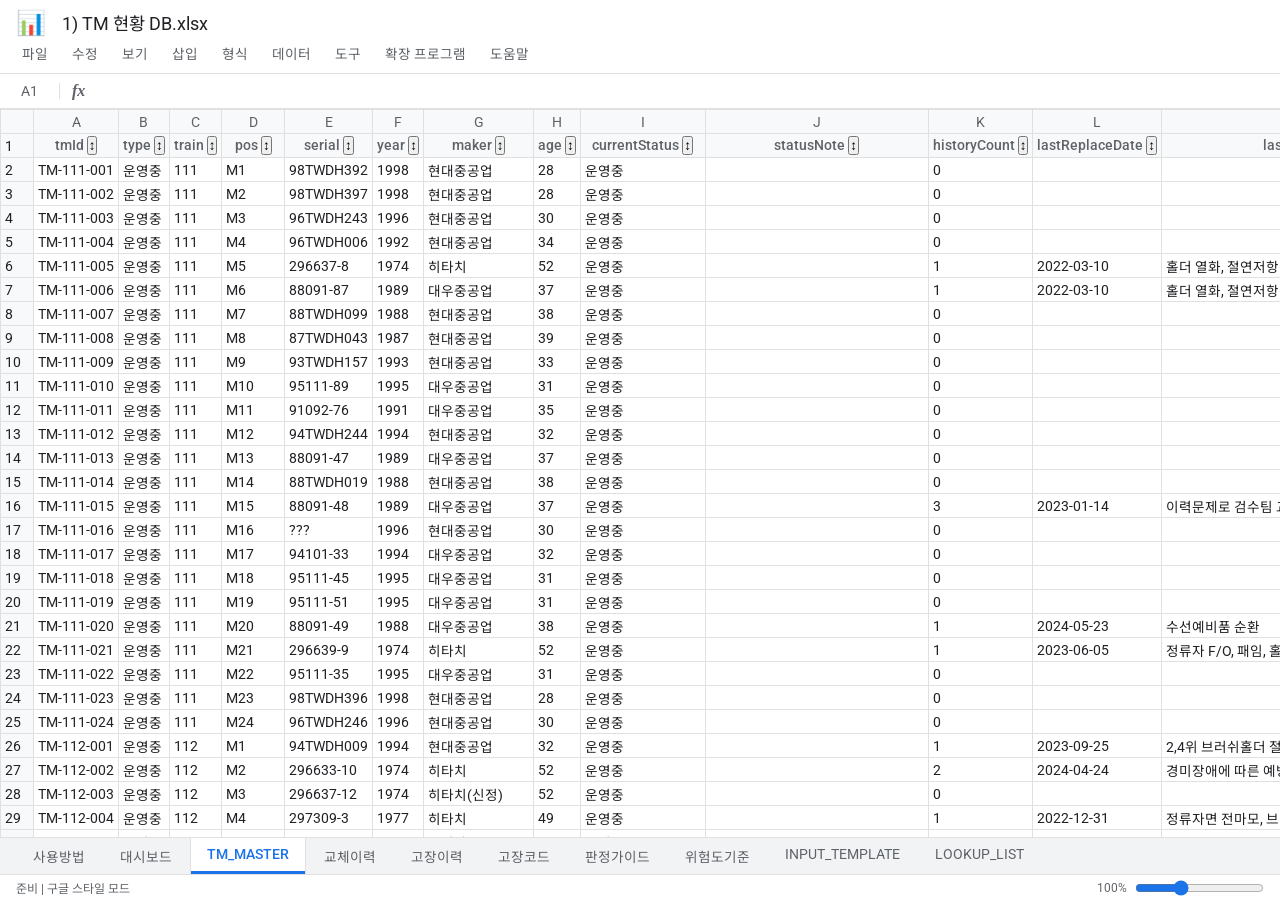
<file: index.html>
<!DOCTYPE html>
<html lang="ko">
<head>
    <meta charset="UTF-8">
    <meta name="viewport" content="width=device-width, initial-scale=1.0">
    <title>TM 현황 관리 - Google Sheets Edition</title>
    <link rel="stylesheet" href="style.css">
    <link rel="stylesheet" href="https://fonts.googleapis.com/css2?family=Roboto:wght@300;400;500;700&family=Noto+Sans+KR:wght@300;400;500;700&display=swap">
</head>
<body class="google-theme">
    <header class="google-header">
        <div class="top-bar">
            <div class="app-logo">📊</div>
            <div class="file-info">
                <span class="file-name">1) TM 현황 DB.xlsx</span>
            </div>
        </div>
        <div class="menu-bar">
            <span class="menu-item">파일</span>
            <span class="menu-item">수정</span>
            <span class="menu-item">보기</span>
            <span class="menu-item">삽입</span>
            <span class="menu-item">형식</span>
            <span class="menu-item">데이터</span>
            <span class="menu-item">도구</span>
            <span class="menu-item">확장 프로그램</span>
            <span class="menu-item">도움말</span>
        </div>
        <div class="formula-bar">
            <div class="cell-address" id="cell-address">A1</div>
            <div class="formula-input">
                <span class="fx-icon">fx</span>
                <input type="text" id="formula-input" readonly>
            </div>
        </div>
    </header>

    <main class="app-body">
        <div class="grid-container" id="grid-container">
            <!-- Dynamic Grid Table will be injected here -->
        </div>
    </main>

    <footer class="app-footer">
        <div class="sheet-tabs" id="sheet-tabs">
            <!-- Sheet tabs will be injected here -->
        </div>
        <div class="status-bar">
            <div class="status-left">준비 | 구글 스타일 모드</div>
            <div class="status-right">
                <span>100%</span>
                <input type="range" min="50" max="200" value="100">
            </div>
        </div>
    </footer>

    <script type="module" src="main.js"></script>
</body>
</html>
</file>
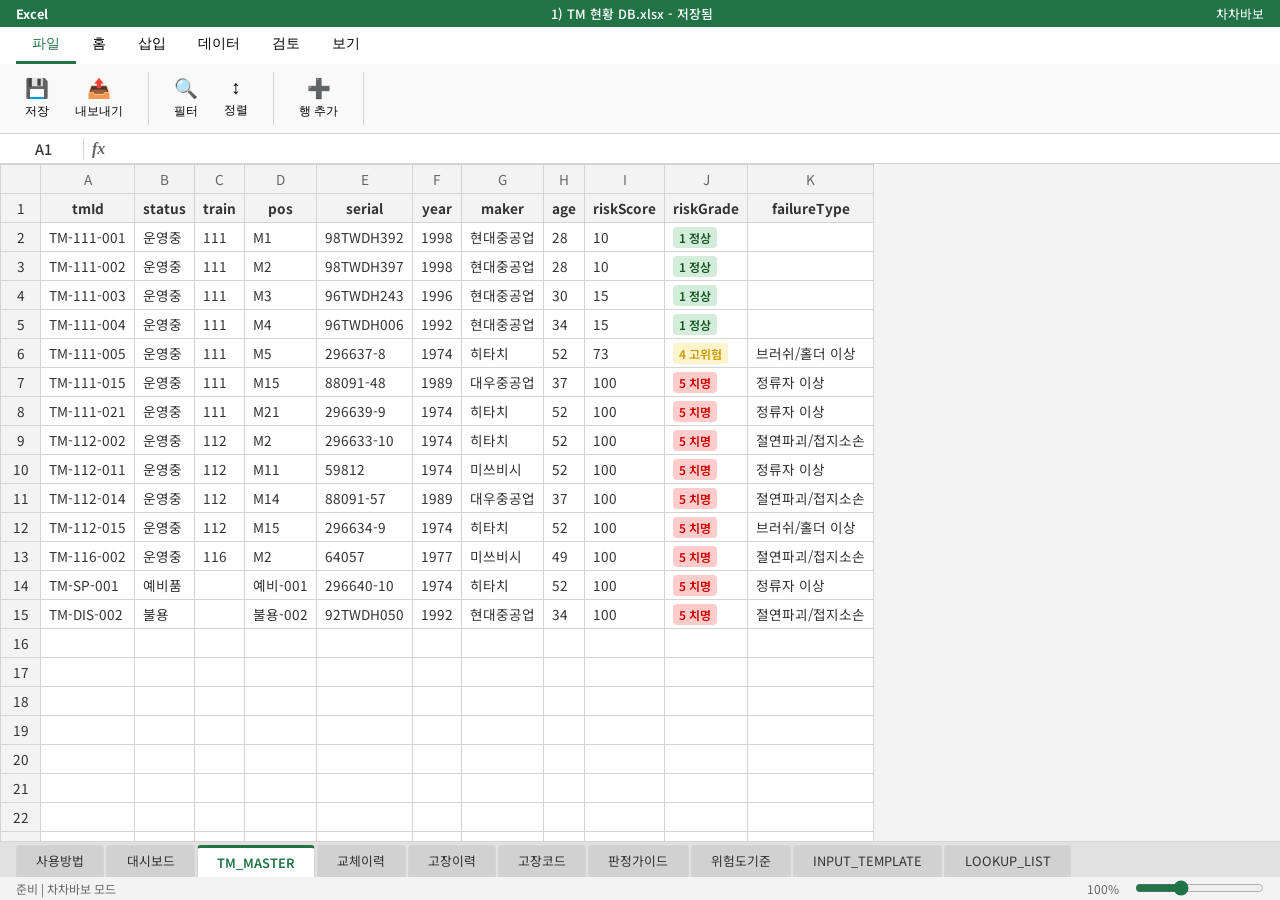
<file: public/index.html>
<!DOCTYPE html>
<html lang="ko">
<head>
    <meta charset="UTF-8">
    <meta name="viewport" content="width=device-width, initial-scale=1.0">
    <title>TM 현황 관리 - Excel Edition</title>
    <link rel="stylesheet" href="style.css">
    <link rel="stylesheet" href="https://fonts.googleapis.com/css2?family=Noto+Sans+KR:wght@300;400;500;700&display=swap">
</head>
<body class="excel-theme">
    <header class="excel-header">
        <div class="top-bar">
            <span class="excel-logo">Excel</span>
            <span class="file-name">1) TM 현황 DB.xlsx - 저장됨</span>
            <div class="user-profile">차차바보</div>
        </div>
        <div class="ribbon">
            <nav class="ribbon-tabs">
                <button class="active">파일</button>
                <button>홈</button>
                <button>삽입</button>
                <button>데이터</button>
                <button>검토</button>
                <button>보기</button>
            </nav>
            <div class="ribbon-content">
                <div class="tool-group">
                    <button id="btn-save"><span class="icon">💾</span>저장</button>
                    <button id="btn-export"><span class="icon">📤</span>내보내기</button>
                </div>
                <div class="tool-group">
                    <button id="btn-filter"><span class="icon">🔍</span>필터</button>
                    <button id="btn-sort"><span class="icon">↕️</span>정렬</button>
                </div>
                <div class="tool-group">
                    <button id="btn-add-row"><span class="icon">➕</span>행 추가</button>
                </div>
            </div>
        </div>
        <div class="formula-bar">
            <div class="cell-address" id="cell-address">A1</div>
            <div class="formula-input">
                <span class="fx-icon">fx</span>
                <input type="text" id="formula-input" readonly>
            </div>
        </div>
    </header>

    <main class="excel-body">
        <div class="grid-container" id="grid-container">
            <!-- Dynamic Grid Table will be injected here -->
        </div>
    </main>

    <footer class="excel-footer">
        <div class="sheet-tabs" id="sheet-tabs">
            <!-- Sheet tabs will be injected here -->
        </div>
        <div class="status-bar">
            <div class="status-left">준비 | 차차바보 모드</div>
            <div class="status-right">
                <span>100%</span>
                <input type="range" min="50" max="200" value="100">
            </div>
        </div>
    </footer>

    <script type="module" src="main.js"></script>
</body>
</html>
</file>
<file: style.css>
:root {
    --google-blue: #1a73e8;
    --google-blue-light: #e8f0fe;
    --google-green: #0f9d58;
    --google-gray-50: #f8f9fa;
    --google-gray-100: #f1f3f4;
    --google-gray-200: #e8eaed;
    --google-gray-300: #dadce0;
    --google-gray-600: #5f6368;
    --google-gray-900: #202124;
    --google-border: #e0e0e0;
    --google-surface: #ffffff;
}

* {
    box-sizing: border-box;
    margin: 0;
    padding: 0;
}

body {
    font-family: 'Roboto', 'Noto Sans KR', sans-serif;
    background-color: var(--google-surface);
    color: var(--google-gray-900);
    height: 100vh;
    display: flex;
    flex-direction: column;
    overflow: hidden;
}

/* Header Section */
.google-header {
    background-color: var(--google-surface);
    display: flex;
    flex-direction: column;
}

.top-bar {
    display: flex;
    align-items: center;
    padding: 8px 16px 4px;
    gap: 12px;
}

.app-logo {
    font-size: 1.5rem;
}

.file-info {
    display: flex;
    flex-direction: column;
}

.file-name {
    font-size: 1.1rem;
    color: var(--google-gray-900);
    font-weight: 400;
    padding: 2px 4px;
    border-radius: 4px;
}

.menu-bar {
    display: flex;
    gap: 12px;
    padding: 0 16px 8px;
    font-size: 0.85rem;
    color: var(--google-gray-600);
}

.menu-item {
    padding: 2px 6px;
    border-radius: 4px;
    cursor: pointer;
}

.menu-item:hover {
    background-color: var(--google-gray-100);
}

/* Formula Bar */
.formula-bar {
    display: flex;
    align-items: center;
    height: 36px;
    border-top: 1px solid var(--google-border);
    border-bottom: 1px solid var(--google-border);
    background-color: var(--google-surface);
}

.cell-address {
    width: 60px;
    text-align: center;
    font-size: 0.85rem;
    color: var(--google-gray-600);
    border-right: 1px solid var(--google-border);
}

.formula-input {
    flex-grow: 1;
    display: flex;
    align-items: center;
    padding: 0 12px;
}

.fx-icon {
    font-family: serif;
    font-style: italic;
    color: var(--google-gray-600);
    margin-right: 8px;
    font-weight: bold;
}

.formula-input input {
    width: 100%;
    border: none;
    outline: none;
    font-size: 0.9rem;
}

/* Grid Area */
.app-body {
    flex-grow: 1;
    overflow: auto;
    background-color: var(--google-gray-100);
}

table.google-grid {
    border-collapse: collapse;
    background-color: white;
    table-layout: fixed;
}

table.google-grid th, table.google-grid td {
    border: 1px solid var(--google-border);
    padding: 0 4px;
    font-size: 0.85rem;
    height: 24px;
    white-space: nowrap;
    overflow: hidden;
}

table.google-grid th {
    background-color: var(--google-gray-50);
    font-weight: 400;
    color: var(--google-gray-600);
    text-align: center;
}

table.google-grid .row-number {
    width: 46px;
    background-color: var(--google-gray-50);
}

/* Cell Selection */
table.google-grid td.selected {
    outline: 2px solid var(--google-blue);
    z-index: 10;
    position: relative;
}

/* Footer & Tabs (The Worksheets) */
.app-footer {
    border-top: 1px solid var(--google-border);
    background-color: var(--google-surface);
}

.sheet-tabs {
    display: flex;
    background-color: var(--google-gray-100);
    padding: 0 16px;
    gap: 1px;
}

.sheet-tab {
    padding: 8px 16px;
    font-size: 0.85rem;
    background-color: transparent;
    cursor: pointer;
    color: var(--google-gray-600);
    position: relative;
    border-right: 1px solid transparent;
    border-left: 1px solid transparent;
}

.sheet-tab:hover {
    background-color: var(--google-gray-200);
}

.sheet-tab.active {
    background-color: var(--google-surface);
    color: var(--google-blue);
    font-weight: 500;
    border-left: 1px solid var(--google-border);
    border-right: 1px solid var(--google-border);
}

.sheet-tab.active::after {
    content: '';
    position: absolute;
    bottom: 0;
    left: 0;
    right: 0;
    height: 3px;
    background-color: var(--google-blue);
}

.status-bar {
    padding: 4px 16px;
    display: flex;
    justify-content: space-between;
    align-items: center;
    font-size: 0.75rem;
    color: var(--google-gray-600);
    background-color: var(--google-surface);
    border-top: 1px solid var(--google-border);
}

.status-right {
    display: flex;
    align-items: center;
    gap: 8px;
}

.status-right input {
    accent-color: var(--google-blue);
}
</file>
<file: public/style.css>
:root {
    --excel-green: #217346;
    --excel-light-green: #e6f2ed;
    --excel-border: #d4d4d4;
    --excel-header-bg: #f3f3f3;
    --excel-cell-bg: #ffffff;
    --excel-text: #333333;
    --excel-ribbon-bg: #ffffff;
    --excel-selection: rgba(33, 115, 70, 0.1);
    --excel-selection-border: #217346;
}

* {
    box-sizing: border-box;
    margin: 0;
    padding: 0;
}

body {
    font-family: 'Segoe UI', 'Noto Sans KR', Tahoma, Geneva, Verdana, sans-serif;
    background-color: var(--excel-header-bg);
    color: var(--excel-text);
    height: 100vh;
    display: flex;
    flex-direction: column;
    overflow: hidden;
}

/* Top Bar */
.top-bar {
    background-color: var(--excel-green);
    color: white;
    padding: 0.25rem 1rem;
    display: flex;
    justify-content: space-between;
    align-items: center;
    font-size: 0.8rem;
}

.excel-logo {
    font-weight: 700;
}

.file-name {
    flex-grow: 1;
    text-align: center;
    font-weight: 500;
}

/* Ribbon */
.ribbon {
    background-color: var(--excel-ribbon-bg);
    border-bottom: 1px solid var(--excel-border);
}

.ribbon-tabs {
    display: flex;
    padding: 0 1rem;
}

.ribbon-tabs button {
    background: none;
    border: none;
    padding: 0.5rem 1rem;
    font-size: 0.85rem;
    cursor: pointer;
    border-bottom: 3px solid transparent;
}

.ribbon-tabs button.active {
    color: var(--excel-green);
    border-bottom-color: var(--excel-green);
}

.ribbon-content {
    display: flex;
    gap: 1rem;
    padding: 0.5rem 1rem;
    background-color: #f9f9f9;
}

.tool-group {
    display: flex;
    gap: 0.5rem;
    padding-right: 1rem;
    border-right: 1px solid var(--excel-border);
}

.tool-group button {
    display: flex;
    flex-direction: column;
    align-items: center;
    background: none;
    border: 1px solid transparent;
    padding: 0.25rem 0.5rem;
    font-size: 0.75rem;
    cursor: pointer;
    border-radius: 4px;
}

.tool-group button:hover {
    background-color: var(--excel-light-green);
    border-color: var(--excel-green);
}

.tool-group .icon {
    font-size: 1.2rem;
    margin-bottom: 0.2rem;
}

/* Formula Bar */
.formula-bar {
    display: flex;
    align-items: center;
    background-color: white;
    border-bottom: 1px solid var(--excel-border);
    padding: 0.25rem;
}

.cell-address {
    width: 80px;
    text-align: center;
    border-right: 1px solid var(--excel-border);
    font-size: 0.9rem;
    font-weight: 500;
}

.formula-input {
    flex-grow: 1;
    display: flex;
    align-items: center;
    padding-left: 0.5rem;
}

.fx-icon {
    font-style: italic;
    font-family: serif;
    color: #666;
    margin-right: 0.5rem;
    font-weight: bold;
}

.formula-input input {
    width: 100%;
    border: none;
    outline: none;
    font-size: 0.9rem;
}

/* Main Body - Grid */
.excel-body {
    flex-grow: 1;
    overflow: auto;
    position: relative;
    background-color: #f3f3f3;
}

.grid-container {
    display: inline-block;
    min-width: 100%;
}

table.excel-grid {
    border-collapse: collapse;
    background-color: white;
    table-layout: fixed;
}

table.excel-grid th, table.excel-grid td {
    border: 1px solid var(--excel-border);
    padding: 0.25rem 0.5rem;
    font-size: 0.85rem;
    white-space: nowrap;
    overflow: hidden;
    text-overflow: ellipsis;
}

/* Headers */
table.excel-grid th {
    background-color: var(--excel-header-bg);
    font-weight: 400;
    color: #666;
    user-select: none;
}

table.excel-grid .row-number {
    width: 40px;
    text-align: center;
    background-color: var(--excel-header-bg);
}

table.excel-grid .col-header {
    height: 25px;
    text-align: center;
}

/* Cells */
table.excel-grid td {
    height: 25px;
}

table.excel-grid tr:hover td {
    background-color: #f9f9f9;
}

table.excel-grid td.selected {
    outline: 2px solid var(--excel-green);
    outline-offset: -2px;
    background-color: var(--excel-selection);
}

/* Footer & Tabs */
.excel-footer {
    border-top: 1px solid var(--excel-border);
    background-color: var(--excel-header-bg);
}

.sheet-tabs {
    display: flex;
    background-color: #e1e1e1;
    padding: 0.2rem 1rem 0;
    gap: 2px;
}

.sheet-tab {
    padding: 0.3rem 1.2rem;
    font-size: 0.8rem;
    background-color: #d1d1d1;
    border: 1px solid var(--excel-border);
    border-bottom: none;
    cursor: pointer;
    border-radius: 4px 4px 0 0;
}

.sheet-tab.active {
    background-color: white;
    color: var(--excel-green);
    font-weight: 600;
    border-top: 3px solid var(--excel-green);
}

.status-bar {
    background-color: var(--excel-header-bg);
    padding: 0.2rem 1rem;
    display: flex;
    justify-content: space-between;
    align-items: center;
    font-size: 0.75rem;
    color: #666;
}

.status-right {
    display: flex;
    align-items: center;
    gap: 1rem;
}

.status-right input {
    accent-color: var(--excel-green);
}

/* Special Cell Styles */
.badge {
    padding: 2px 6px;
    border-radius: 4px;
    font-weight: 600;
    font-size: 0.75rem;
}

.badge-5 { background-color: #ffcccc; color: #cc0000; }
.badge-4 { background-color: #fff4cc; color: #cc9900; }
.badge-3 { background-color: #cce5ff; color: #004085; }
.badge-1, .badge-2 { background-color: #d4edda; color: #155724; }
</file>
